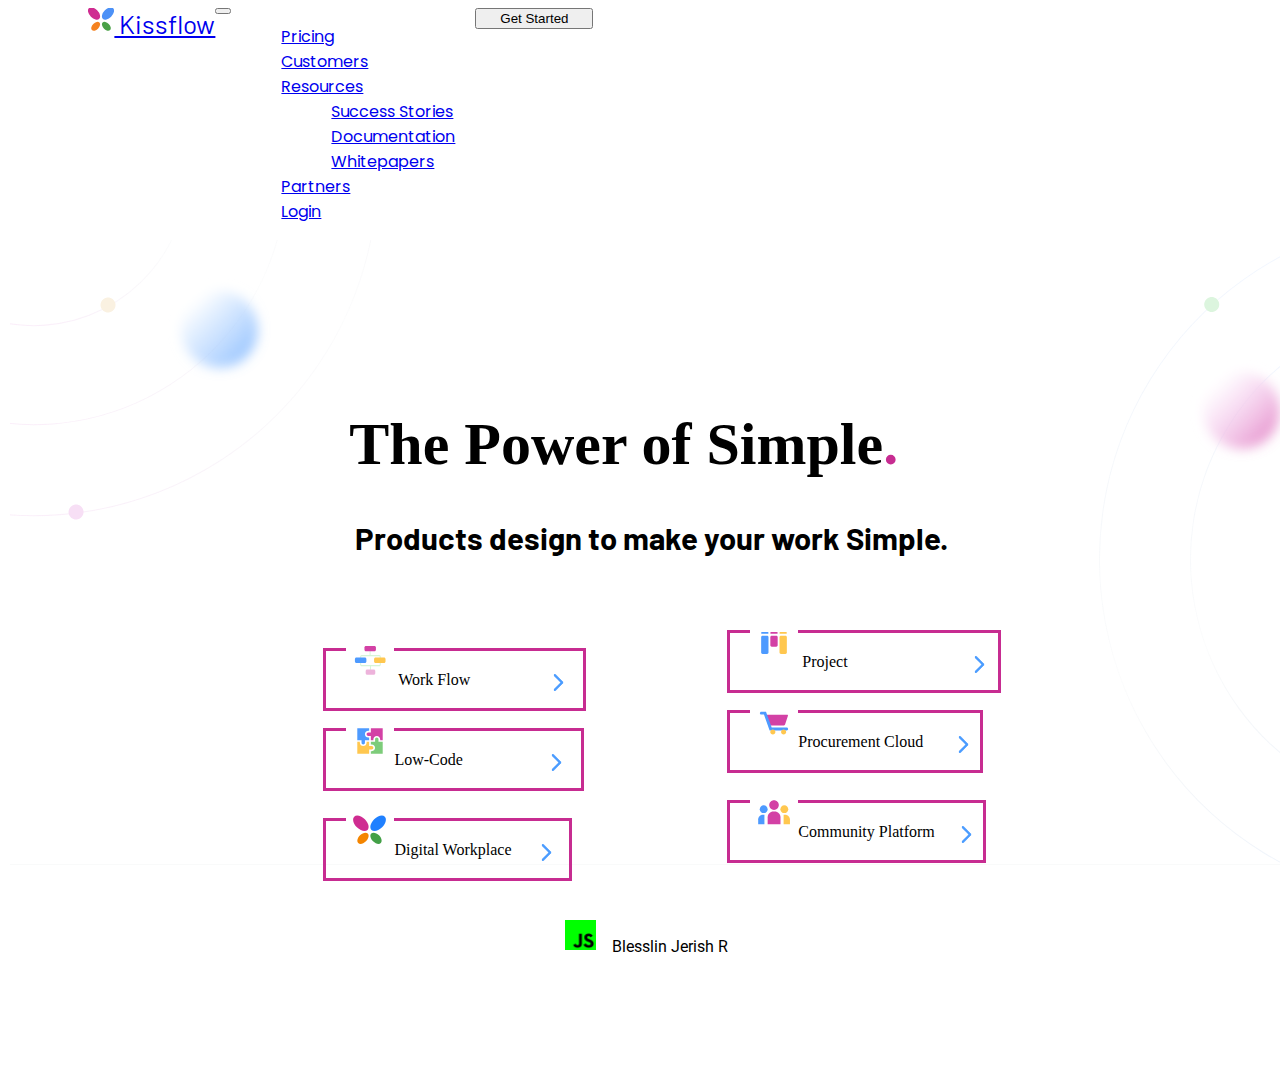
<file: index.html>
<!DOCTYPE html style="height: 100%">
<html lang="en">
  <head>
    <meta charset="UTF-8" />
    <meta http-equiv="X-UA-Compatible" content="IE=edge" />
    <meta name="viewport" content="width=device-width, initial-scale=1.0" />
    <title>Kissflow - Keep It Simple SaaS.</title>
    <!-- To Set Title Bar Icon Image -->
    <link rel="icon" href="/imgs/kiss.svg" type="image/icon png" />
    <!-- bootstrap 5 -->
    <link
      href="https://cdn.jsdelivr.net/npm/bootstrap@5.1.3/dist/css/bootstrap.min.css"
      rel="stylesheet"
      integrity="sha384-1BmE4kWBq78iYhFldvKuhfTAU6auU8tT94WrHftjDbrCEXSU1oBoqyl2QvZ6jIW3"
      crossorigin="anonymous"
    />
    <!-- Gfonts -->
    <link rel="preconnect" href="https://fonts.googleapis.com" />
    <link rel="preconnect" href="https://fonts.gstatic.com" crossorigin />
    <link
      href="https://fonts.googleapis.com/css2?family=Poppins&display=swap"
      rel="stylesheet"
    />
    <link rel="preconnect" href="https://fonts.googleapis.com">
    <link rel="preconnect" href="https://fonts.gstatic.com" crossorigin>
    <link href="https://fonts.googleapis.com/css2?family=Roboto&display=swap" rel="stylesheet">
    <link
      href="https://fonts.googleapis.com/css2?family=Barlow:wght@500&display=swap"
      rel="stylesheet"
    />
    <link
      href="https://fonts.googleapis.com/css2?family=Lato&display=swap"
      rel="stylesheet"
    />
    <link href="//db.onlinewebfonts.com/c/2aa5f6db10ab7b69465c95555c235503?family=Graphik+Semibold" rel="stylesheet" type="text/css" />
    <!-- css -->
    <link rel="stylesheet" href="/css/style.css" />
  </head>
  <body>
    <!-- Navbar -->
    <nav class="navbar navbar-expand-lg navbar-light bg-light">
      <div class="container-fluid">
        <div class="container">
          <a
            class="navbar-brand"
            href="#"
            style="font-family: 'Barlow' !important; font-size: 26px"
          >
            <img
              src="/imgs/kiss.svg"
              alt=""
              height="24"
              style="position: relative; top: -3px"
            />
            Kissflow
          </a>
        </div>
        <button
          class="navbar-toggler"
          type="button"
          data-bs-toggle="collapse"
          data-bs-target="#navbarNavDropdown"
          aria-controls="navbarNavDropdown"
          aria-expanded="false"
          aria-label="Toggle navigation"
        >
          <span class="navbar-toggler-icon"></span>
        </button>
        <div
          class="collapse navbar-collapse"
          id="navbarNavDropdown"
          style="position: relative; padding-right: 70px"
        >
          <ul class="navbar-nav">
            <li class="nav-item">
              <a class="nav-link active" aria-current="page" href="#"
                >Pricing</a
              >
            </li>
            <li class="nav-item">
              <a class="nav-link active" href="#">Customers</a>
            </li>
            <li class="nav-item dropdown">
              <a
                class="nav-link dropdown-toggle active"
                href="#"
                id="navbarDropdownMenuLink"
                role="button"
                data-bs-toggle="dropdown"
                aria-expanded="false"
              >
                Resources
              </a>
              <ul
                class="dropdown-menu active"
                aria-labelledby="navbarDropdownMenuLink "
              >
                <li><a class="dropdown-item" href="#">Success Stories</a></li>
                <li><a class="dropdown-item" href="#">Documentation</a></li>
                <li>
                  <a class="dropdown-item" href="#">Whitepapers</a>
                </li>
              </ul>
            </li>
            <li class="nav-item">
              <a class="nav-link active" href="#"> Partners</a>
            </li>
            <li class="nav-item">
              <a class="nav-link active" href="#"> Login</a>
            </li>
          </ul>
          <button type="button" class="btn btn-primary" style="width: 118px">
            Get Started
          </button>
        </div>
      </div>
    </nav>
    <img src="imgs/ki.svg" alt="" style="position: absolute">
      <div
        style="
          position: relative;
          display: block;
          font-family: 'Barlow';
          top: 130px;
          left: 27%;
        "
      >
        <h1 style="font-family: Graphik Semibold; font-size: 60px">
          The Power of Simple<span style="color: #c72c91">.</span>
        </h1>
        <h3 style="font-size: 31px">
          &nbsp;Products design to make your work Simple.
        </h3>
      </div>
    </section>
  </div>
  <ul style="position: relative; top: 180px;left: 21%; font-family: Graphik Semibold; font-weight: 300 !important">
        <li><span style="height:60px;position: relative; width:200px; border: 3px solid #c72c91; padding: 20px;padding-right: 113px;"><img src="imgs/1.svg"> Work Flow<img src="imgs/pngs/r.png" height="17px" style="position: absolute; top: 23px; left: 87%;"></span></li>
        <br>
        <p></p>
        <li><span style="height:60px;position: relative; width:200px; border: 3px solid #c72c91; padding: 20px;padding-right: 118px;"><img src="imgs/3.svg">Low-Code <img src="imgs/pngs/r.png" height="17px" style="position: absolute; top: 23px; left: 87%;"></span></li>
        <p></p>
        <br>
        <p></p>
        <li><span style="height:60px;position: relative; width:200px; border: 3px solid #c72c91; padding: 20px; padding-right:58px;"><img src="imgs/5.svg">Digital Workplace <img src="imgs/pngs/r.png" height="17px" style="position: absolute; top: 23px; left: 87%;"></span></li>
<span style="position: relative;top: -240px;left: 33%;">
  <li><span style="height:60px;position: relative; ; border: 3px solid #c72c91; padding: 20px;padding-right: 150px;"><img src="imgs/2.svg"> Project <img src="imgs/pngs/r.png" height="17px" style="position: absolute; top: 23px; left: 90%;"></span></li>
        <br>
        <p></p>
        <li><span style="height:60px;position: relative; width:200px; border: 3px solid #c72c91; padding: 20px;padding-right: 57px;"><img src="imgs/4.svg">Procurement Cloud <img src="imgs/pngs/r.png" height="17px" style="position: absolute; top: 23px; left: 90%;"></span></li>
        <p></p>
        <br>
        <p></p>
        <li><span style="height:60px;position: relative; width:200px; border: 3px solid #c72c91; padding: 20px;padding-right: 48px;"><img src="imgs/6.svg">Community Platform <img src="imgs/pngs/r.png" height="17px" style="position: absolute; top: 23px; left: 90%;"></span></li>      
      </ul>
    </span>
    
    <!-- Mera Footer  -->
    <!-- Itha Remove panravan Aalu Oru Item daw -->
<footer id="foot" style="color: #FFFFFF; font-family: 'Roboto'; position: relative !important; top: 5px !important; padding-bottom: 14px;">
    <p align="center" style="font-size: 16px !important;">
      <img src="imgs/jsg.png" height="30px" width="31px" style="position: relative; left: 13px; top: -2px;">&nbsp; by <a href="https://github.com/BlesslinJerishR/" target="_blank" rel="nofollow noopener" style="text-decoration: none !important;"><span style="color: #000;">Blesslin Jerish R</span></a>
    </p>
  </footer>
    <script
      src="https://cdn.jsdelivr.net/npm/bootstrap@5.1.3/dist/js/bootstrap.bundle.min.js"
      integrity="sha384-ka7Sk0Gln4gmtz2MlQnikT1wXgYsOg+OMhuP+IlRH9sENBO0LRn5q+8nbTov4+1p"
      crossorigin="anonymous"
    ></script>
  </body>
</html>
</file>
<file: css/style.css>
html,
body {
    overflow-x: hidden;
    font-family: 'Poppins', sans-serif;
}

body {
    overflow: hidden;
}

nav {
    padding: 0 0 0 80px;
}

#navbarNav {
    position: relative;
    left: 33%;
    font-family: 'Poppins', sans-serif;
}


li {
    list-style: none;
    padding: 0px 10px 0 10px;
}

.dropdown-menu p {
    font-size: smaller;
}

p {
    font-size: 10px !important;
}

.vl {
    border-left: 1px solid #000;
    height: 300px;
    position: relative;
    top: -25px;
    left: 30px;
}

.lis {
    font-size: 14px;
    padding: 3px;
}

div {
    display: flex;
    align-items: flex-start;
}
</file>
